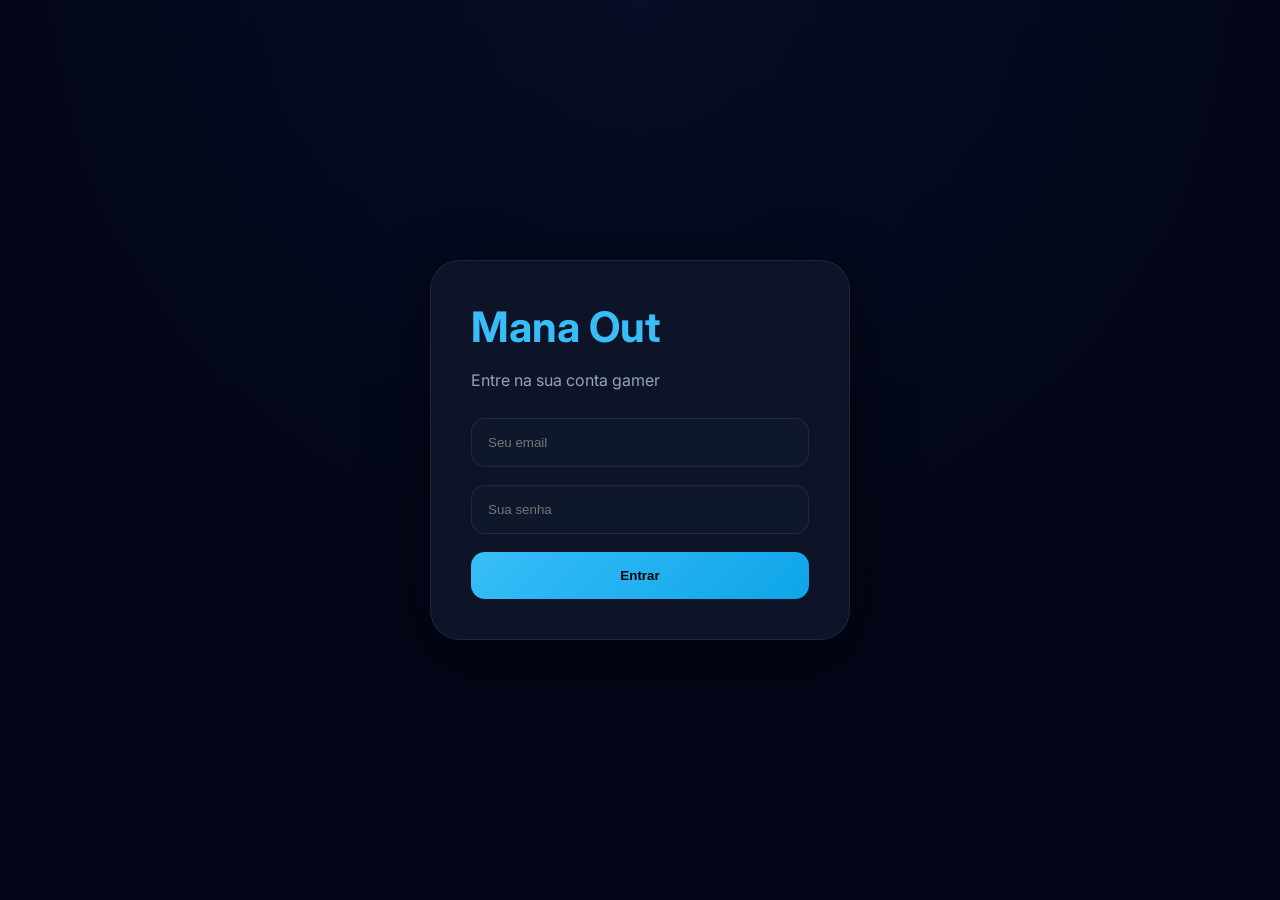
<file: Mana-Out/front/index.html>
<!DOCTYPE html>
<html lang="pt-BR">
<head>
  <meta charset="UTF-8">
  <meta name="viewport" content="width=device-width, initial-scale=1.0">

  <title>Mana Out</title>

  <link rel="stylesheet" href="style.css">
</head>
<body>

  <header class="hero">

    <nav class="navbar">

      <h1 class="logo">Mana Out</h1>

      <div class="nav-actions">

        <span id="usuario-logado"></span>

        <button id="logout-btn" class="btn-nav">
          Sair
        </button>

      </div>

    </nav>


    <div class="hero-content">

      <div>

        <h2>
          Sua biblioteca gamer
          em um só lugar.
        </h2>

        <p>
          Organize seus jogos favoritos e monte
          sua coleção definitiva.
        </p>

        <button class="hero-button">
          Explorar jogos
        </button>

      </div>


      <div class="hero-card">

        <img
          src="https://images.igdb.com/igdb/image/upload/t_cover_big/co1wyy.jpg"
          alt="The Witcher 3"
        >

        <div class="hero-card-info">

          <h3>The Witcher 3</h3>

          <span>RPG • PC</span>

        </div>

      </div>

    </div>

  </header>



  <main class="container">

    <section class="container-form">

      <div class="section-title">

        <h2>Cadastrar Jogo</h2>

        <p>
          Adicione um novo jogo na coleção
        </p>

      </div>


      <form id="form-jogo">

        <input
          type="text"
          id="nome"
          placeholder="Nome do jogo"
          required
        >

        <input
          type="text"
          id="plataforma"
          placeholder="Plataforma"
        >

        <input
          type="number"
          id="ano"
          placeholder="Ano"
        >

        <input
          type="text"
          id="imagem"
          placeholder="URL da imagem"
        >

        <textarea
          id="descricao"
          placeholder="Descrição"
        ></textarea>

        <select id="categoria">

          <option value="">
            Selecione uma categoria
          </option>

        </select>

        <button type="submit">
          Salvar jogo
        </button>

      </form>

    </section>



    <section>

      <div class="section-title">

        <h2>Biblioteca</h2>

        <p>
          Jogos cadastrados no sistema
        </p>

      </div>

      <div
        id="lista-jogos"
        class="lista-jogos"
      ></div>

    </section>

  </main>

  <script src="script.js"></script>

</body>
</html>
</file>
<file: Mana-Out/front/style.css>
@import url('https://fonts.googleapis.com/css2?family=Inter:wght@300;400;500;600;700;800&display=swap');

* {
  margin: 0;
  padding: 0;
  box-sizing: border-box;
}

body {
  font-family: 'Inter', sans-serif;
  background:
    radial-gradient(circle at top, #172554 0%, #020617 60%);

  color: white;
  min-height: 100vh;
}

.container {
  width: 90%;
  max-width: 1400px;
  margin: auto;
}


/* HERO */

.hero {
  min-height: 100vh;
  padding: 30px 5%;

  background:
    linear-gradient(
      to bottom,
      rgba(15,23,42,0.7),
      rgba(2,6,23,1)
    ),

    url('https://img.freepik.com/fotos-premium/fundo-de-arte-de-linha-azul-com-icones-de-videogames-e-padroes-de-controlador-no-estilo-de-padroes-de-videogame_1256366-7725.jpg');

  background-size: cover;
  background-position: center;
}

.navbar {
  display: flex;
  justify-content: space-between;
  align-items: center;

  margin-bottom: 80px;
}

.logo {
  font-size: 32px;
  font-weight: 800;

  color: #38bdf8;
}

.btn-nav {
  padding: 12px 24px;

  border-radius: 999px;
  border: 1px solid rgba(255,255,255,0.1);

  background: rgba(255,255,255,0.08);

  color: white;

  cursor: pointer;

  backdrop-filter: blur(10px);

  transition: 0.3s;
}

.btn-nav:hover {
  background: #38bdf8;
  color: black;
}

.hero-content {
  display: grid;
  grid-template-columns: 1fr 400px;
  gap: 60px;
  align-items: center;
}

.tag {
  display: inline-block;

  margin-bottom: 20px;
  padding: 8px 18px;

  border-radius: 999px;

  background: rgba(56,189,248,0.15);

  color: #38bdf8;

  font-size: 14px;
}

.hero-content h2 {
  font-size: 72px;
  line-height: 1;

  margin-bottom: 24px;
}

.hero-content p {
  font-size: 18px;
  color: #cbd5e1;

  max-width: 550px;

  line-height: 1.7;

  margin-bottom: 30px;
}

.hero-button {
  padding: 16px 30px;

  border: none;
  border-radius: 14px;

  background: #38bdf8;

  color: black;
  font-size: 16px;
  font-weight: 700;

  cursor: pointer;

  transition: 0.3s;
}

.hero-button:hover {
  transform: translateY(-4px);
}


/* HERO CARD */

.hero-card {
  background: rgba(255,255,255,0.08);

  border: 1px solid rgba(255,255,255,0.1);

  border-radius: 24px;

  overflow: hidden;

  backdrop-filter: blur(20px);

  box-shadow: 0 20px 50px rgba(0,0,0,0.5);

  transition: 0.4s;
}

.hero-card:hover {
  transform: translateY(-8px) scale(1.02);
}

.hero-card img {
  width: 100%;
  height: 500px;
  object-fit: cover;
}

.hero-card-info {
  padding: 25px;
}

.hero-card-info h3 {
  font-size: 28px;
  margin-bottom: 10px;
}

.hero-card-info span {
  color: #94a3b8;
}


/* FORM */

.container-form {
  margin-top: -80px;
  margin-bottom: 80px;

  padding: 40px;

  border-radius: 30px;

  background: rgba(15,23,42,0.9);

  border: 1px solid rgba(255,255,255,0.08);

  backdrop-filter: blur(20px);

  box-shadow: 0 20px 60px rgba(0,0,0,0.5);
}

.section-title {
  margin-bottom: 30px;
}

.section-title h2 {
  font-size: 42px;
  margin-bottom: 10px;
}

.section-title p {
  color: #94a3b8;
}

form {
  display: grid;
  grid-template-columns: repeat(auto-fit, minmax(250px, 1fr));
  gap: 18px;
}

textarea {
  min-height: 120px;
  resize: none;
}

input,
textarea,
select {
  padding: 16px;

  border-radius: 14px;
  border: 1px solid rgba(255,255,255,0.08);

  background: #0f172a;

  color: white;

  outline: none;

  transition: 0.3s;
}

input:focus,
textarea:focus,
select:focus {
  border-color: #38bdf8;
  box-shadow: 0 0 0 4px rgba(56,189,248,0.15);
}

form button {
  border: none;
  border-radius: 14px;

  background: linear-gradient(
    135deg,
    #38bdf8,
    #0ea5e9
  );

  color: black;
  font-weight: 700;

  cursor: pointer;

  transition: 0.3s;
}

form button:hover {
  transform: translateY(-4px);
}


/* CARDS */

.lista-jogos {
  display: grid;

  grid-template-columns:
    repeat(auto-fit, minmax(280px, 1fr));

  gap: 30px;

  margin-bottom: 80px;
}

.card {
  background: #0f172a;

  border-radius: 24px;

  overflow: hidden;

  border: 1px solid rgba(255,255,255,0.08);

  transition: 0.4s;

  position: relative;
}

.card:hover {
  transform: translateY(-8px);

  box-shadow: 0 20px 50px rgba(0,0,0,0.4);
}

.card img {
  width: 100%;
  height: 360px;
  object-fit: cover;
}

.card-content {
  padding: 22px;
}

.card-content h3 {
  font-size: 24px;
  margin-bottom: 14px;
}

.card-content p {
  color: #cbd5e1;
  line-height: 1.6;

  margin-bottom: 10px;
}

.card-content strong {
  color: white;
}


/* RESPONSIVO */

@media(max-width: 980px) {

  .hero-content {
    grid-template-columns: 1fr;
  }

  .hero-content h2 {
    font-size: 54px;
  }

  .hero-card {
    max-width: 400px;
  }
}

@media(max-width: 600px) {

  .hero {
    padding: 20px;
  }

  .hero-content h2 {
    font-size: 42px;
  }

  .section-title h2 {
    font-size: 32px;
  }

  .container-form {
    padding: 24px;
  }
}

.nav-actions {
  display: flex;
  align-items: center;
  gap: 16px;
}

#usuario-logado {
  color: white;
  font-weight: 600;
}


/* LOGIN */

.login-container {

  min-height: 100vh;

  display: flex;
  justify-content: center;
  align-items: center;

  padding: 20px;

  background:
    linear-gradient(
      rgba(2,6,23,0.75),
      rgba(2,6,23,0.9)
    ),

    url('https://img.magnific.com/vetores-gratis/controlador-de-videogame-digital-techno-fundo-com-efeito-de-luz_1017-54785.jpg?semt=ais_hybrid&w=740&q=80');

  background-size: cover;

  background-position: center;

  background-repeat: no-repeat;
}

.login-card {
  width: 100%;
  max-width: 420px;

  padding: 40px;

  border-radius: 30px;

  background: rgba(15,23,42,0.9);

  border: 1px solid rgba(255,255,255,0.08);

  backdrop-filter: blur(20px);

  box-shadow: 0 20px 60px rgba(0,0,0,0.5);

  display: flex;
  flex-direction: column;
  gap: 18px;
}

.login-card h1 {
  color: #38bdf8;
  font-size: 42px;
}

.login-card p {
  color: #94a3b8;
  margin-bottom: 10px;
}

.login-card button {
  padding: 16px;

  border: none;
  border-radius: 14px;

  background: linear-gradient(
    135deg,
    #38bdf8,
    #0ea5e9
  );

  color: black;
  font-weight: 700;

  cursor: pointer;

  transition: 0.3s;
}

.login-card button:hover {
  transform: translateY(-4px);
}

.card-buttons {
  margin-top: 20px;

  display: flex;
  gap: 10px;
}

.edit-btn {
  flex: 1;

  padding: 12px;

  border: none;
  border-radius: 12px;

  background: #38bdf8;

  color: black;
  font-weight: 700;

  cursor: pointer;

  transition: 0.3s;
}

.edit-btn:hover {
  transform: translateY(-3px);
}

/* PADRONIZAÇÃO FORMULÁRIO */

#form-jogo {
  display: grid;

  grid-template-columns:
    repeat(auto-fit, minmax(250px, 1fr));

  gap: 18px;
}

#form-jogo input,
#form-jogo textarea,
#form-jogo select,
#form-jogo button {

  width: 100%;

  min-height: 58px;

  padding: 16px 18px;

  border-radius: 16px;

  font-size: 15px;

  font-family: 'Inter', sans-serif;
}


#form-jogo textarea {

  min-height: 140px;

  padding-top: 18px;
}


#form-jogo input,
#form-jogo textarea,
#form-jogo select {

  border: 1px solid rgba(255,255,255,0.08);

  background: #020617;

  color: white;

  outline: none;

  transition: 0.3s;
}


#form-jogo input:focus,
#form-jogo textarea:focus,
#form-jogo select:focus {

  border-color: #38bdf8;

  box-shadow:
    0 0 0 4px rgba(56,189,248,0.15);
}


#form-jogo textarea {

  grid-column: 1 / -1;
}


#form-jogo button {

  border: none;

  background: linear-gradient(
    135deg,
    #38bdf8,
    #0ea5e9
  );

  color: black;

  font-weight: 700;

  cursor: pointer;

  transition: 0.3s;
}


#form-jogo button:hover {

  transform: translateY(-4px);

  box-shadow:
    0 10px 30px rgba(56,189,248,0.3);
}


/* SELECT */

select {

  appearance: none;

  background-image:
    linear-gradient(45deg, transparent 50%, #38bdf8 50%),
    linear-gradient(135deg, #38bdf8 50%, transparent 50%);

  background-position:
    calc(100% - 20px) calc(50% - 3px),
    calc(100% - 14px) calc(50% - 3px);

  background-size: 6px 6px;

  background-repeat: no-repeat;
}
</file>
